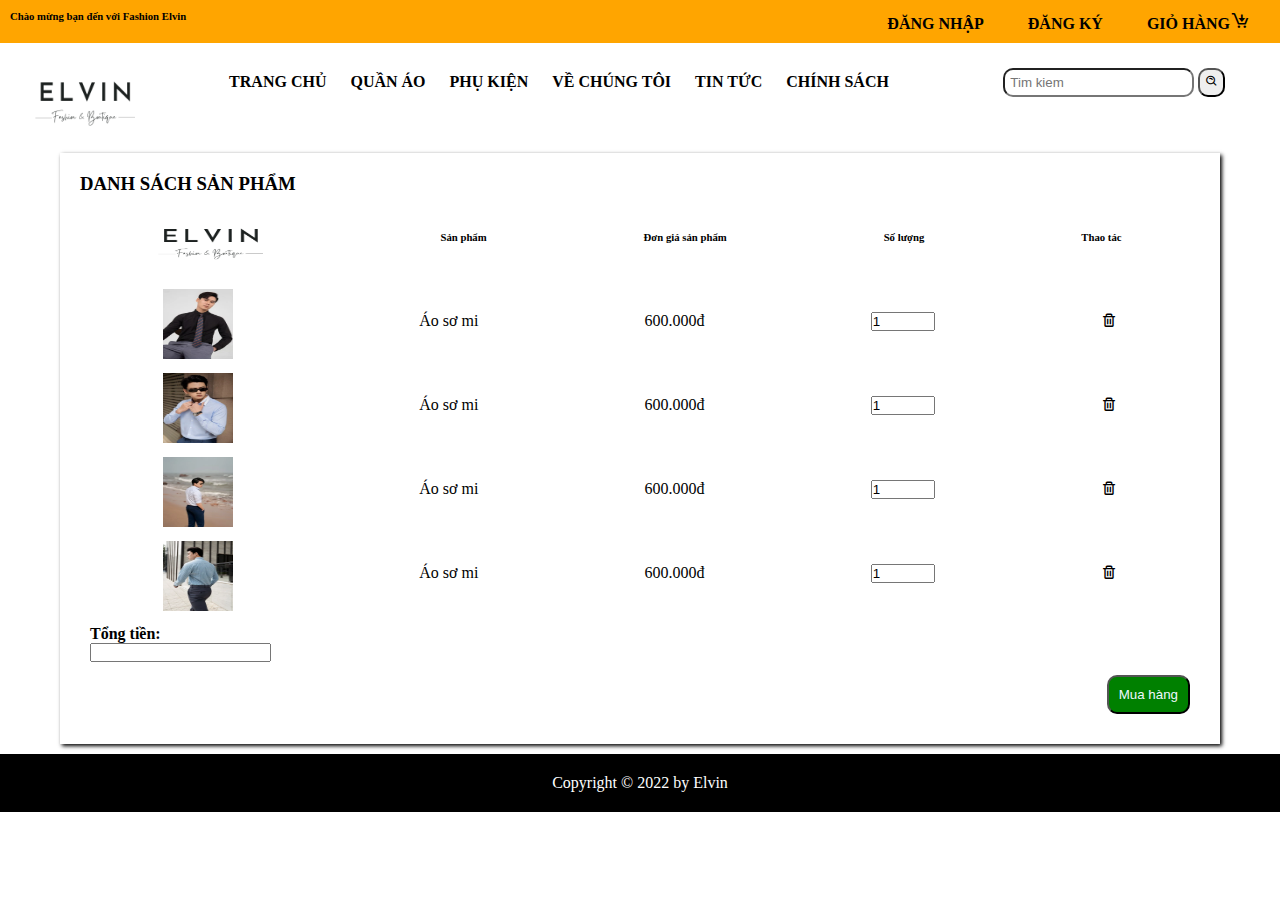
<file: buy.html>
<!DOCTYPE html>
<html lang="en">

<head>
    <meta charset="UTF-8">
    <meta http-equiv="X-UA-Compatible" content="IE=edge">
    <meta name="viewport" content="width=p, initial-scale=1.0">
    <title>Fashion</title>
    <link rel="stylesheet" href="css/styles.css">
    <link href="https://cdn.jsdelivr.net/npm/bootstrap@5.0.2/dist/css/bootstrap.min.css" rel="stylesheet" integrity="sha384-EVSTQN3/azprG1Anm3QDgpJLIm9Nao0Yz1ztcQTwFspd3yD65VohhpuuCOmLASjC" crossorigin="anonymous">
    <script src="https://cdn.jsdelivr.net/npm/bootstrap@5.0.2/dist/js/bootstrap.bundle.min.js" integrity="sha384-MrcW6ZMFYlzcLA8Nl+NtUVF0sA7MsXsP1UyJoMp4YLEuNSfAP+JcXn/tWtIaxVXM" crossorigin="anonymous"></script>
    <!-- icon -->
    <link href='https://unpkg.com/boxicons@2.1.2/css/boxicons.min.css' rel='stylesheet'>
</head>

<body>
    <header>
        <b> <div class="td">
            <div class="nd">
                <h6>Chào mừng bạn đến với Fashion Elvin</h6>
            </div>
            <div class="right">
                <a href="dangNhap.html">ĐĂNG NHẬP</a>
                <a href="dangKy.html">ĐĂNG KÝ</a>
                <a href="buy.html"> GIỎ HÀNG<i class='bx bx-cart-download'></i></a>
            </div>
        </div></b>
    </header>
    <div class="menu">
        <img src="images/Logo2.png" alt="">
        <div class="menu1">
            <B> <a href="index.html">TRANG CHỦ</a>
            <a href="quanAo.html">QUẦN ÁO</a>
            <a href="phuKien.html">PHỤ KIỆN</a>
            <a href="veChungToi.html">VỀ CHÚNG TÔI</a>
            <a href="tinTuc.html">TIN TỨC</a>
        <a href="chinhSach.html">CHÍNH SÁCH</a>
        </B>

        </div>
        <div class="button1">
            <input type="text" name="" id="" placeholder="Tim kiem">
            <button><i class='bx bx-search-alt'></i></button></div>
    </div>


    <div class="zalo-chat-widget" data-oaid="579745863508352884" data-welcome-message="Rất vui khi được hỗ trợ bạn!" data-autopopup="0" data-width="" data-height=""></div>

    <script src="https://sp.zalo.me/plugins/sdk.js"></script>

    <div class="buy">
        <div class="gio-hang">
            <h3>DANH SÁCH SẢN PHẨM</h3>
            <div class="item-gh">

                <div class="buy-anh">

                    <img src="images/Logo2.png" alt="" style="width: 105px;">
                </div>

                <div class="tensp">
                    <h6>Sản phẩm</h6>
                </div>
                <div class="gia">
                    <h6>Đơn giá sản phẩm</h6>

                </div>
                <div class="soluong">
                    <h6>Số lượng</h6>

                </div>

                <div class="xoa">
                    <h6>Thao tác</h6>

                </div>
            </div>
            <div class="item-gh">
                <div class="buy-anh">

                    <img src="images/jsanh2.webp" alt="">
                </div>
                <div class="tensp">

                    <span class="name">Áo sơ mi</span></div>
                <div class="gia">
                    <span>600.000đ</span>
                </div>
                <div class="soluong">
                    <input type="number" name="" id="" value="1">
                </div>

                <div class="xoa">

                    <i class='bx bx-trash'></i>
                </div>
            </div>
            <div class="item-gh">
                <div class="buy-anh">

                    <img src="images/jsanh3.webp" alt="">
                </div>
                <div class="tensp">

                    <span class="name">Áo sơ mi</span></div>
                <div class="gia">
                    <span>600.000đ</span>
                </div>
                <div class="soluong">
                    <input type="number" name="" id="" value="1">
                </div>

                <div class="xoa">

                    <i class='bx bx-trash'></i>
                </div>
            </div>
            <div class="item-gh">
                <div class="buy-anh">

                    <img src="images/jsanh4.webp" alt="">
                </div>
                <div class="tensp">

                    <span class="name">Áo sơ mi</span></div>
                <div class="gia">
                    <span>600.000đ</span>
                </div>
                <div class="soluong">
                    <input type="number" name="" id="" value="1">
                </div>

                <div class="xoa">

                    <i class='bx bx-trash'></i>
                </div>
            </div>
            <div class="item-gh">
                <div class="buy-anh">

                    <img src="images/jsanh5.webp" alt="">
                </div>
                <div class="tensp">

                    <span class="name">Áo sơ mi</span></div>
                <div class="gia">
                    <span>600.000đ</span>
                </div>
                <div class="soluong">
                    <input type="number" name="" id="" value="1">
                </div>

                <div class="xoa">

                    <i class='bx bx-trash'></i>
                </div>
            </div>

            <div class="mua-hang">
                <div class="tong">
                    <h4>Tổng tiền: </h4>
                    <input type="text" name="" id="">
                </div>
                <div class="mua">
                    <button>Mua hàng</button>
                </div>
            </div>
        </div>
    </div>



    </div>

    <footer>
        <p>Copyright &#169; 2022 by Elvin </p>
    </footer>

</body>

</html>
</file>
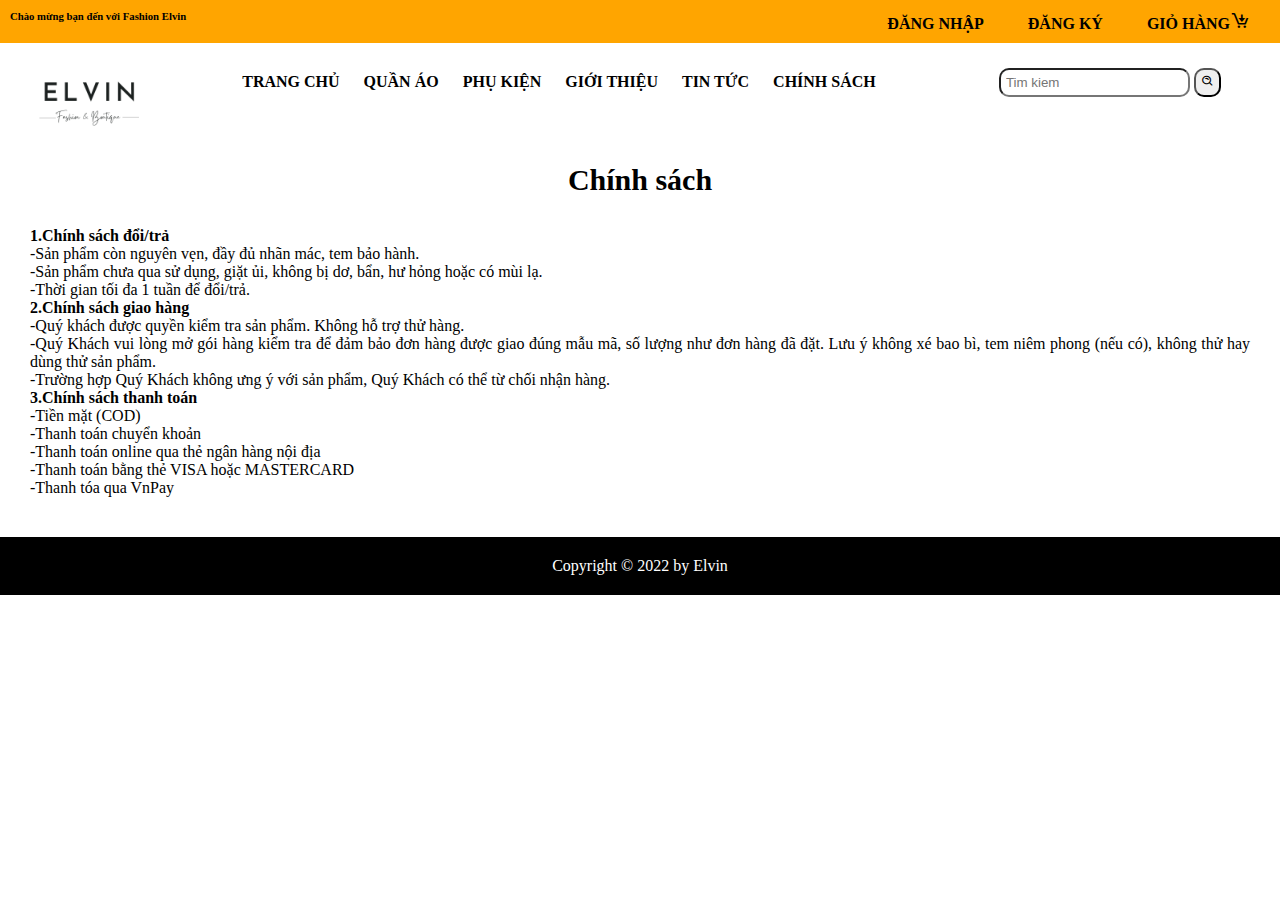
<file: chinhSach.html>
<!DOCTYPE html>
<html lang="en">

<head>
    <meta charset="UTF-8">
    <meta http-equiv="X-UA-Compatible" content="IE=edge">
    <meta name="viewport" content="width=device-width, initial-scale=1.0">
    <title>Fashion</title>
    <link rel="stylesheet" href="css/styles.css">
    <link href="https://cdn.jsdelivr.net/npm/bootstrap@5.0.2/dist/css/bootstrap.min.css" rel="stylesheet" integrity="sha384-EVSTQN3/azprG1Anm3QDgpJLIm9Nao0Yz1ztcQTwFspd3yD65VohhpuuCOmLASjC" crossorigin="anonymous">
    <script src="https://cdn.jsdelivr.net/npm/bootstrap@5.0.2/dist/js/bootstrap.bundle.min.js" integrity="sha384-MrcW6ZMFYlzcLA8Nl+NtUVF0sA7MsXsP1UyJoMp4YLEuNSfAP+JcXn/tWtIaxVXM" crossorigin="anonymous"></script>
    <!-- icon -->
    <link href='https://unpkg.com/boxicons@2.1.2/css/boxicons.min.css' rel='stylesheet'>
</head>

<body>
    <header>
        <b> <div class="td">
            <div class="nd">
                <h6>Chào mừng bạn đến với Fashion Elvin</h6>
            </div>
            <div class="right">
                <a href="dangNhap.html">ĐĂNG NHẬP</a>
                <a href="dangKy.html">ĐĂNG KÝ</a>
                <a href="buy.html"> GIỎ HÀNG<i class='bx bx-cart-download'></i></a>
            </div>
        </div></b>
    </header>
    <div class="menu">
        <img src="images/Logo2.png" alt="">
        <div class="menu1">
            <B> <a href="index.html">TRANG CHỦ</a>
            <a href="quanAo.html">QUẦN ÁO</a>
            <a href="phuKien.html">PHỤ KIỆN</a>
            <a href="veChungToi.html">GIỚI THIỆU</a>
            <a href="tinTuc.html">TIN TỨC</a>
        <a href="chinhSach.html">CHÍNH SÁCH</a>
        </B>

        </div>
        <div class="button1">
            <input type="text" name="" id="" placeholder="Tim kiem">
            <button><i class='bx bx-search-alt'></i></button></div>
    </div>

    <div class="zalo-chat-widget" data-oaid="579745863508352884" data-welcome-message="Rất vui khi được hỗ trợ bạn!" data-autopopup="0" data-width="" data-height=""></div>

    <script src="https://sp.zalo.me/plugins/sdk.js"></script>
    <div class="product">
        <h3 class="heading">Chính sách</h3>
    </div>
    <article>
        <p class="chinhsach">
            <b>1.Chính sách đổi/trả</b><br> -Sản phẩm còn nguyên vẹn, đầy đủ nhãn mác, tem bảo hành. <br> -Sản phẩm chưa qua sử dụng, giặt ủi, không bị dơ, bẩn, hư hỏng hoặc có mùi lạ. <br> -Thời gian tối đa 1 tuần để đổi/trả. <br>
            <b>2.Chính sách giao hàng</b><br> -Quý khách được quyền kiểm tra sản phẩm. Không hỗ trợ thử hàng.
            <br>-Quý Khách vui lòng mở gói hàng kiểm tra để đảm bảo đơn hàng được giao đúng mẫu mã, số lượng như đơn hàng đã đặt. Lưu ý không xé bao bì, tem niêm phong (nếu có), không thử hay dùng thử sản phẩm. <br> -Trường hợp Quý Khách không ưng ý với
            sản phẩm, Quý Khách có thể từ chối nhận hàng. <br>
            <b>3.Chính sách thanh toán</b><br> -Tiền mặt (COD) <br> -Thanh toán chuyển khoản <br> -Thanh toán online qua thẻ ngân hàng nội địa <br> -Thanh toán bằng thẻ VISA hoặc MASTERCARD <br> -Thanh tóa qua VnPay <br>
        </p>
    </article>
    <footer>
        <p>Copyright &#169; 2022 by Elvin </p>
    </footer>
</body>

</html>
</file>
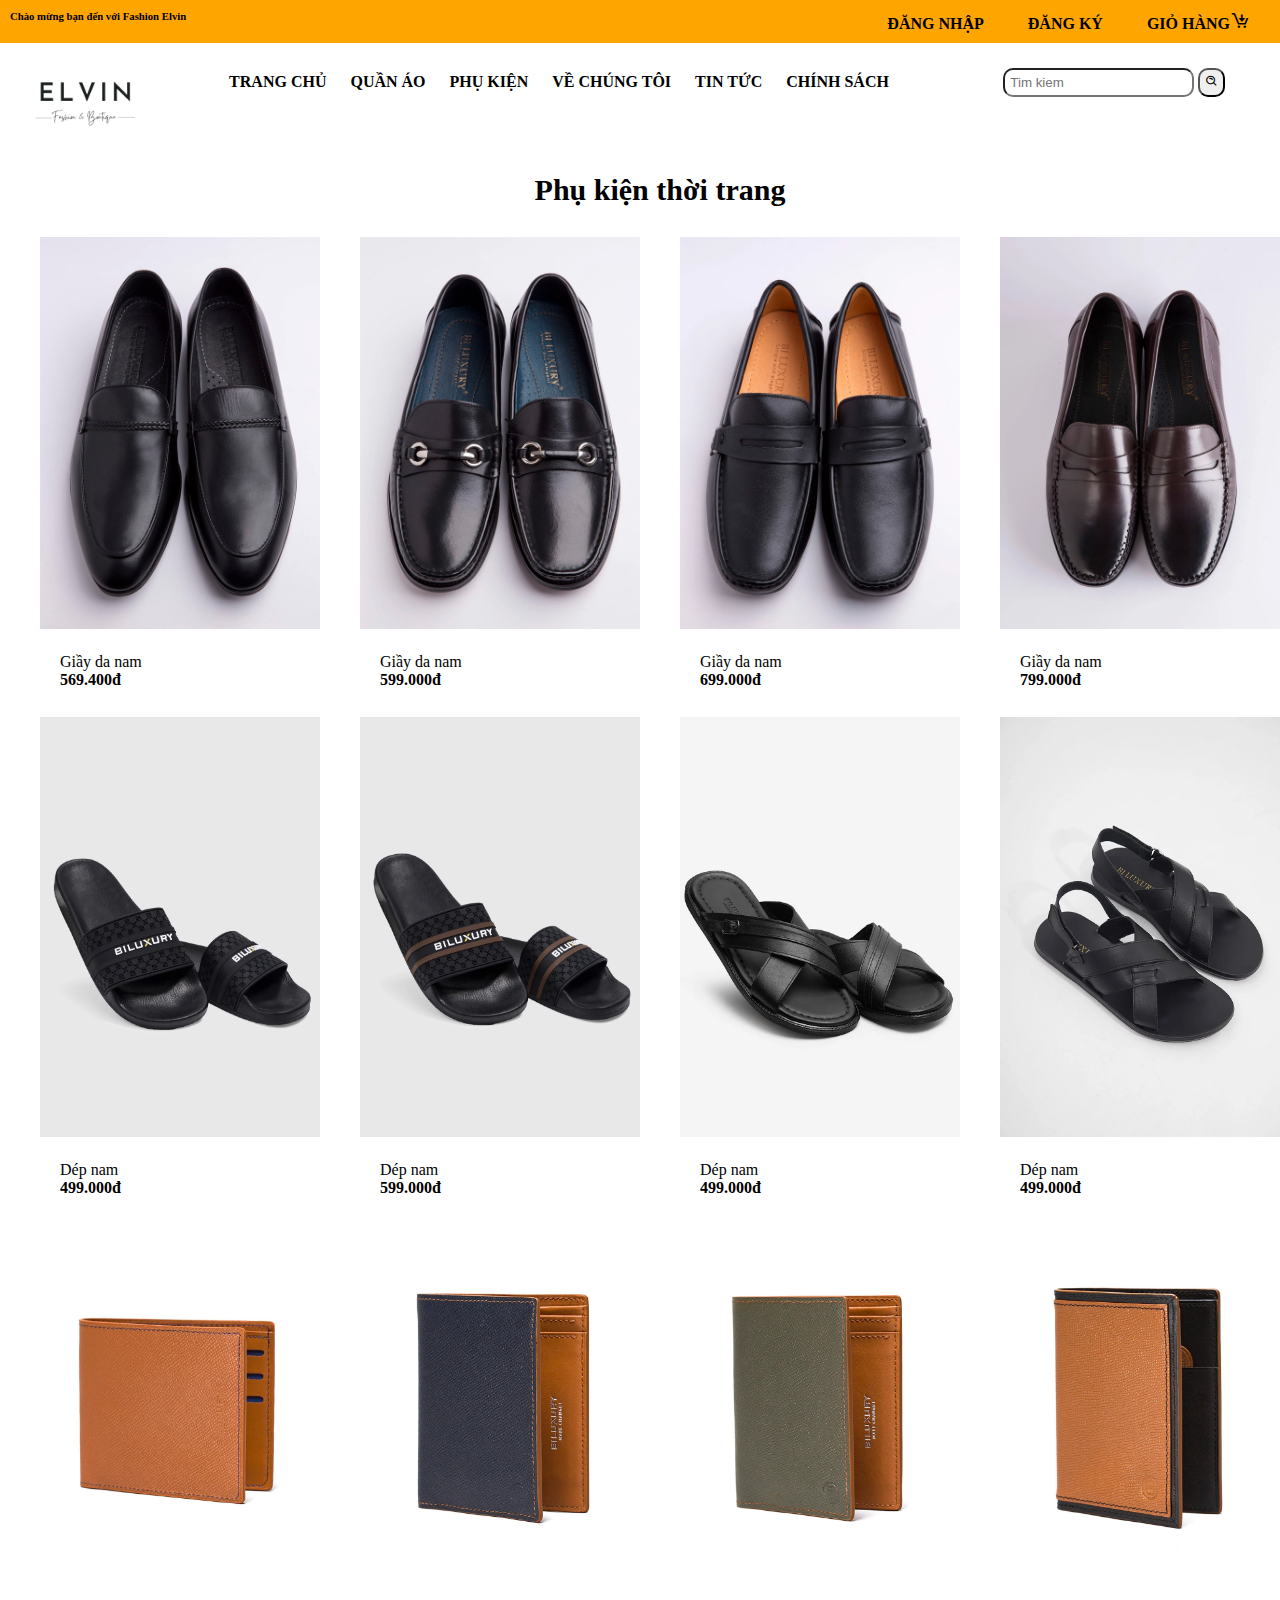
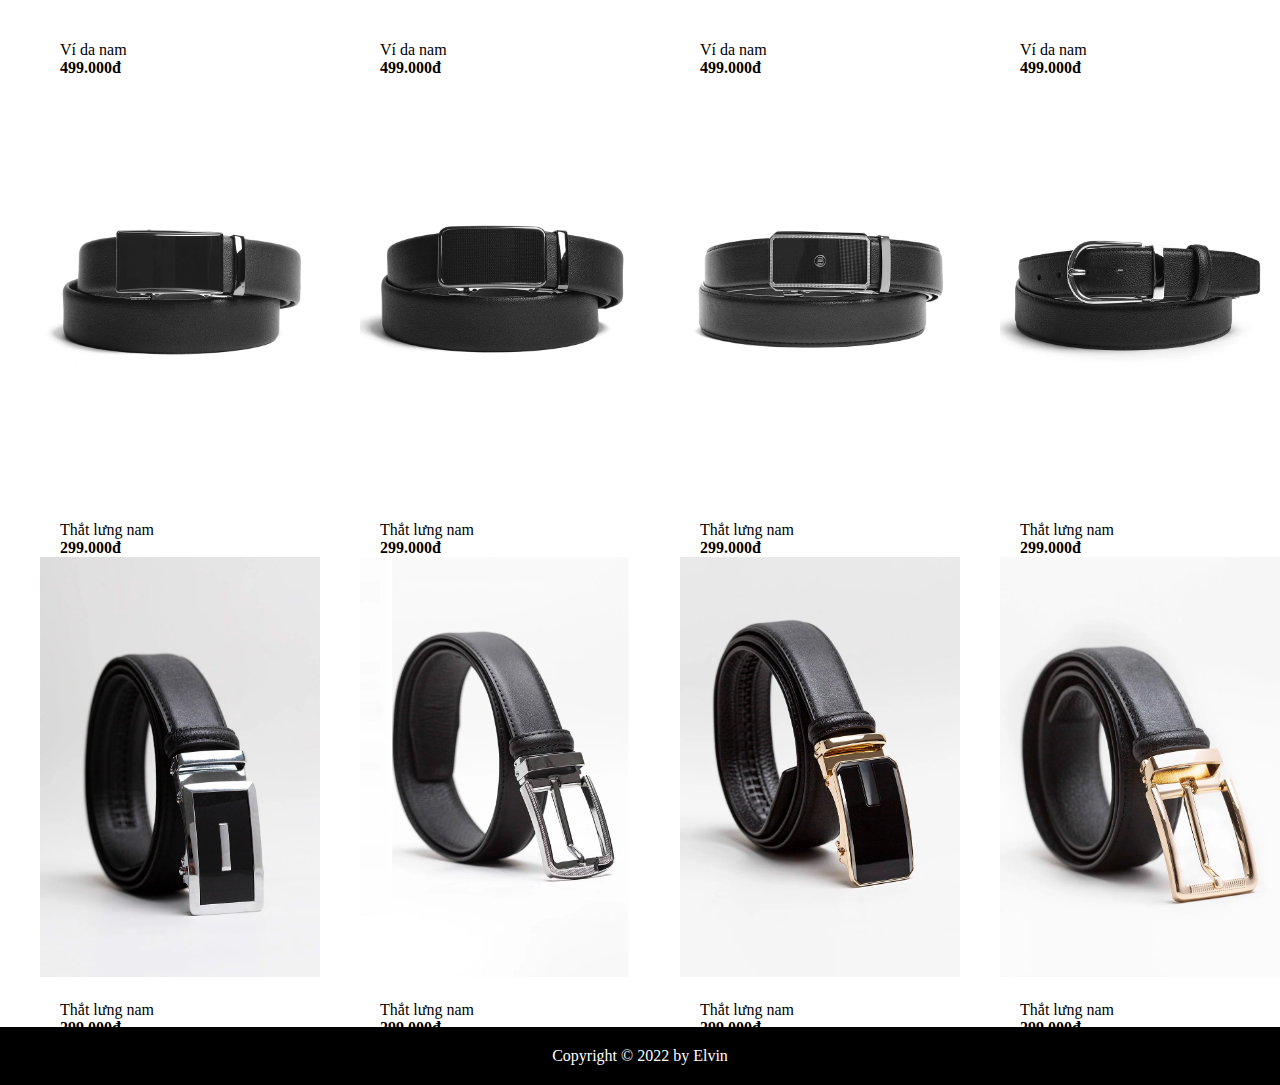
<file: phuKien.html>
<!DOCTYPE html>
<html lang="en">

<head>
    <meta charset="UTF-8">
    <meta http-equiv="X-UA-Compatible" content="IE=edge">
    <meta name="viewport" content="width=device-width, initial-scale=1.0">
    <title>Fashion</title>
    <link rel="stylesheet" href="css/styles.css">
    <link href="https://cdn.jsdelivr.net/npm/bootstrap@5.0.2/dist/css/bootstrap.min.css" rel="stylesheet" integrity="sha384-EVSTQN3/azprG1Anm3QDgpJLIm9Nao0Yz1ztcQTwFspd3yD65VohhpuuCOmLASjC" crossorigin="anonymous">
    <script src="https://cdn.jsdelivr.net/npm/bootstrap@5.0.2/dist/js/bootstrap.bundle.min.js" integrity="sha384-MrcW6ZMFYlzcLA8Nl+NtUVF0sA7MsXsP1UyJoMp4YLEuNSfAP+JcXn/tWtIaxVXM" crossorigin="anonymous"></script>
    <!-- icon -->
    <link href='https://unpkg.com/boxicons@2.1.2/css/boxicons.min.css' rel='stylesheet'>
</head>

<body>

    <header>
        <b> <div class="td">
            <div class="nd">
                <h6>Chào mừng bạn đến với Fashion Elvin</h6>
            </div>
            <div class="right">
                <a href="dangNhap.html">ĐĂNG NHẬP</a>
                <a href="dangKy.html">ĐĂNG KÝ</a>
                <a href="buy.html"> GIỎ HÀNG<i class='bx bx-cart-download'></i></a>
            </div>
        </div></b>
    </header>
    <div class="menu">
        <img src="images/Logo2.png" alt="">
        <div class="menu1">
            <B> <a href="index.html">TRANG CHỦ</a>
            <a href="quanAo.html">QUẦN ÁO</a>
            <a href="phuKien.html">PHỤ KIỆN</a>
            <a href="veChungToi.html">VỀ CHÚNG TÔI</a>
            <a href="tinTuc.html">TIN TỨC</a>
        <a href="chinhSach.html">CHÍNH SÁCH</a>
        </B>

        </div>
        <div class="button1">
            <input type="text" name="" id="" placeholder="Tim kiem">
            <button><i class='bx bx-search-alt'></i></button></div>
    </div>
    <div class="zalo-chat-widget" data-oaid="579745863508352884" data-welcome-message="Rất vui khi được hỗ trợ bạn!" data-autopopup="0" data-width="" data-height=""></div>

    <script src="https://sp.zalo.me/plugins/sdk.js"></script>
    <article>
        <div class="product">
            <h3 class="heading">Phụ kiện thời trang</h3>

            <div class="list-product">
                <div class="product-item" style="height: 420px; width: 280px;">
                    <a href="#"><img src="images/pk1.jpg"></a>

                    <div class="buy">
                        <p>Giầy da nam
                            <br><b>569.400đ</b></p>

                    </div>
                </div>

                <div class="product-item" style="height: 420px; width: 280px;">
                    <a href="#"><img src="images/pk2.webp"></a>

                    <div class="buy">
                        <p>Giầy da nam
                            <br> <b>599.000đ</b></p>

                    </div>
                </div>
                <div class="product-item" style="height: 420px; width: 280px;">
                    <a href="#"><img src="images/pk3.webp"></a>

                    <div class="buy">
                        <p>Giầy da nam
                            <br> <b>699.000đ</b></p>

                    </div>
                </div>
                <div class="product-item" style="height: 420px; width: 280px;">
                    <a href="#"><img src="images/pk4.webp"></a>

                    <div class="buy">
                        <p>Giầy da nam
                            <br> <b>799.000đ</b></p>

                    </div>
                </div>
            </div>

            <div class="list-product">
                <div class="product-item" style="height: 420px; width: 280px;">
                    <a href="#"><img src="images/pk5.webp"></a>

                    <div class="buy">
                        <p>Dép nam
                            <br> <b>499.000đ</b></p>

                    </div>
                </div>
                <div class="product-item" style="height: 420px; width: 280px;">
                    <a href="#"><img src="images/pk6.webp"></a>

                    <div class="buy">
                        <p>Dép nam
                            <br> <b>599.000đ</b></p>

                    </div>
                </div>
                <div class="product-item" style="height: 420px; width: 280px;">
                    <a href="#"><img src="images/pk7.webp"></a>

                    <div class="buy">
                        <p>Dép nam
                            <br> <b>499.000đ</b></p>

                    </div>
                </div>
                <div class="product-item" style="height: 420px; width: 280px;">
                    <a href="#"><img src="images/pk8.webp"></a>

                    <div class="buy">
                        <p>Dép nam
                            <br> <b>499.000đ</b></p>

                    </div>
                </div>
            </div>
            <div class="list-product">
                <div class="product-item" style="height: 420px; width: 280px;">
                    <a href="#"><img src="images/pk9.webp"></a>

                    <div class="buy">
                        <p>Ví da nam
                            <br> <b>499.000đ</b></p>

                    </div>
                </div>
                <div class="product-item" style="height: 420px; width: 280px;">
                    <a href="#"><img src="images/pk10.webp"></a>

                    <div class="buy">
                        <p>Ví da nam
                            <br> <b>499.000đ</b></p>

                    </div>
                </div>
                <div class="product-item" style="height: 420px; width: 280px;">
                    <a href="#"><img src="images/pk11.webp"></a>

                    <div class="buy">
                        <p>Ví da nam
                            <br> <b>499.000đ</b></p>

                    </div>
                </div>
                <div class="product-item" style="height: 420px; width: 280px;">
                    <a href="#"><img src="images/pk12.webp"></a>

                    <div class="buy">
                        <p>Ví da nam
                            <br> <b>499.000đ</b></p>

                    </div>
                </div>
            </div>
            <div class="list-product">
                <div class="product-item" style="height: 420px; width: 280px;">
                    <a href="#"><img src="images/pk13.webp"></a>

                    <div class="buy">
                        <p>Thắt lưng nam
                            <br> <b>299.000đ</b></p>

                    </div>
                </div>
                <div class="product-item" style="height: 420px; width: 280px;">
                    <a href="#"><img src="images/pk14.webp"></a>

                    <div class="buy">
                        <p>Thắt lưng nam
                            <br> <b>299.000đ</b></p>

                    </div>
                </div>
                <div class="product-item" style="height: 420px; width: 280px;">
                    <a href="#"><img src="images/pk15.webp"></a>

                    <div class="buy">
                        <p>Thắt lưng nam
                            <br> <b>299.000đ</b></p>

                    </div>
                </div>
                <div class="product-item" style="height: 420px; width: 280px;">
                    <a href="#"><img src="images/pk16.webp"></a>

                    <div class="buy">
                        <p>Thắt lưng nam
                            <br> <b>299.000đ</b></p>

                    </div>
                </div>
            </div>
            <div class="list-product">
                <div class="product-item" style="height: 420px; width: 280px;">
                    <a href="#"><img src="images/pk17.webp"></a>

                    <div class="buy">
                        <p>Thắt lưng nam
                            <br> <b>299.000đ</b></p>

                    </div>
                </div>
                <div class="product-item" style="height: 420px; width: 280px;">
                    <a href="#"><img src="images/pk18.webp"></a>

                    <div class="buy">
                        <p>Thắt lưng nam
                            <br> <b>299.000đ</b></p>

                    </div>
                </div>
                <div class="product-item" style="height: 420px; width: 280px;">
                    <a href="#"><img src="images/pk19.webp"></a>

                    <div class="buy">
                        <p>Thắt lưng nam
                            <br> <b>299.000đ</b></p>

                    </div>
                </div>
                <div class="product-item" style="height: 420px; width: 280px;">
                    <a href="#"><img src="images/pk20.webp"></a>

                    <div class="buy">
                        <p>Thắt lưng nam
                            <br> <b>299.000đ</b></p>

                    </div>
                </div>
            </div>
        </div>
    </article>
    <div id="fb-root"></div>
    <script async defer crossorigin="anonymous" src="https://connect.facebook.net/vi_VN/sdk.js#xfbml=1&version=v13.0" nonce="UfrtdNQS"></script>
    <div class="fb-comments" data-href="http://127.0.0.1:5500/bai3_lab13.html" data-width="" data-numposts="5"></div>
    <div id="fb-root"></div>
    <div id="fb-root"></div>
    <script async defer crossorigin="anonymous" src="https://connect.facebook.net/vi_VN/sdk.js#xfbml=1&version=v13.0" nonce="Czkm5avQ"></script>

    <div class="fb-like" data-href="http://127.0.0.1:5500/bai2_lab13.html" data-width="" data-layout="button_count" data-action="like" data-size="large" data-share="true"></div>



    <footer>
        <p>Copyright &#169; 2022 by Elvin </p>
    </footer>
</body>

</html>
</file>
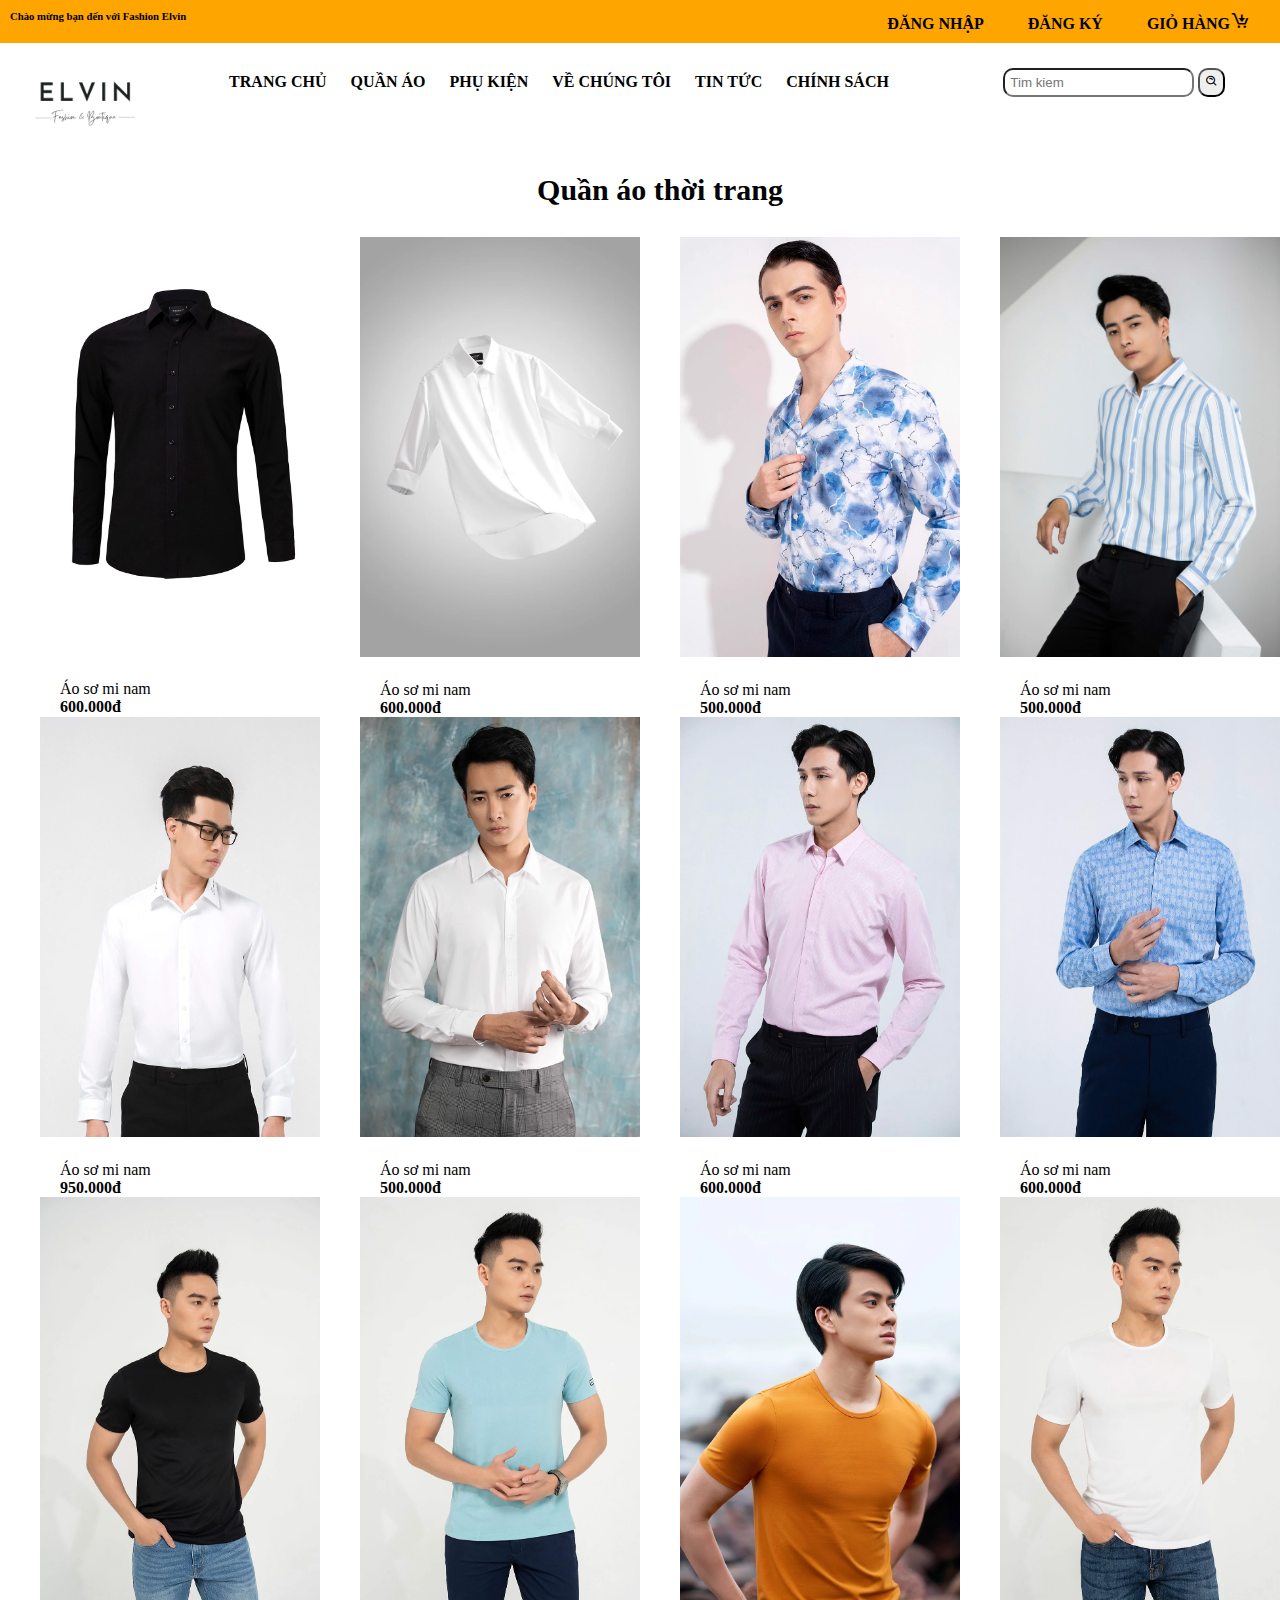
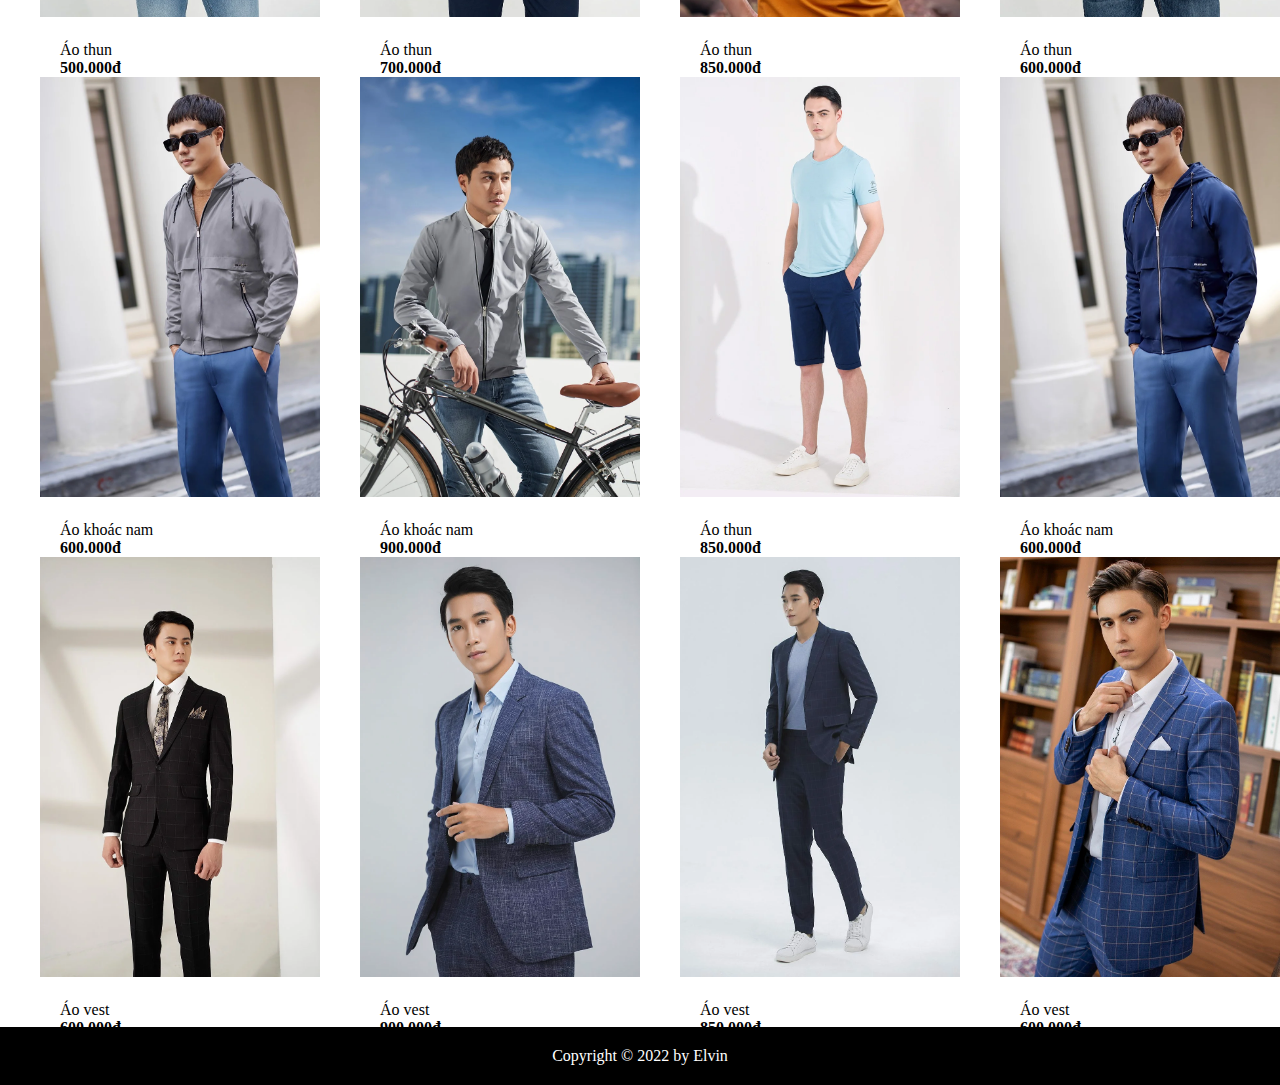
<file: quanAo.html>
<!DOCTYPE html>
<html lang="en">

<head>
    <meta charset="UTF-8">
    <meta http-equiv="X-UA-Compatible" content="IE=edge">
    <meta name="viewport" content="width=device-width, initial-scale=1.0">
    <title>Fashion</title>
    <link rel="stylesheet" href="css/styles.css">
    <link href="https://cdn.jsdelivr.net/npm/bootstrap@5.0.2/dist/css/bootstrap.min.css" rel="stylesheet" integrity="sha384-EVSTQN3/azprG1Anm3QDgpJLIm9Nao0Yz1ztcQTwFspd3yD65VohhpuuCOmLASjC" crossorigin="anonymous">
    <script src="https://cdn.jsdelivr.net/npm/bootstrap@5.0.2/dist/js/bootstrap.bundle.min.js" integrity="sha384-MrcW6ZMFYlzcLA8Nl+NtUVF0sA7MsXsP1UyJoMp4YLEuNSfAP+JcXn/tWtIaxVXM" crossorigin="anonymous"></script>
    <!-- icon -->
    <link href='https://unpkg.com/boxicons@2.1.2/css/boxicons.min.css' rel='stylesheet'>
</head>

<body>
    <header>
        <b> <div class="td">
            <div class="nd">
                <h6>Chào mừng bạn đến với Fashion Elvin</h6>
            </div>
            <div class="right">
                <a href="dangNhap.html">ĐĂNG NHẬP</a>
                <a href="dangKy.html">ĐĂNG KÝ</a>
                <a href="buy.html"> GIỎ HÀNG<i class='bx bx-cart-download'></i></a>
            </div>
        </div></b>
    </header>
    <div class="menu">
        <img src="images/Logo2.png" alt="">
        <div class="menu1">
            <B> <a href="index.html">TRANG CHỦ</a>
            <a href="quanAo.html">QUẦN ÁO</a>
            <a href="phuKien.html">PHỤ KIỆN</a>
            <a href="veChungToi.html">VỀ CHÚNG TÔI</a>
            <a href="tinTuc.html">TIN TỨC</a>
        <a href="chinhSach.html">CHÍNH SÁCH</a>
        </B>

        </div>
        <div class="button1">
            <input type="text" name="" id="" placeholder="Tim kiem">
            <button><i class='bx bx-search-alt'></i></button></div>
    </div>
    <div class="zalo-chat-widget" data-oaid="579745863508352884" data-welcome-message="Rất vui khi được hỗ trợ bạn!" data-autopopup="0" data-width="" data-height=""></div>

    <script src="https://sp.zalo.me/plugins/sdk.js"></script>

    <article>
        <div class="product">
            <h3 class="heading">Quần áo thời trang</h3>

            <div class="list-product">
                <div class="product-item" style="height: 420px; width: 280px;">
                    <a href="#"><img src="images/sp1.webp"></a>

                    <div class="buy">
                        <p>Áo sơ mi nam
                            <br><b>600.000đ</b></p>

                    </div>
                </div>
                <div class="product-item" style="height: 420px; width: 280px;">
                    <a href="#"> <img src="images/sp2.webp"></a>

                    <div class="buy">
                        <p>Áo sơ mi nam
                            <br><b>600.000đ</b></p>

                    </div>
                </div>
                <div class="product-item" style="height: 420px; width: 280px;">
                    <a href="#"><img src="images/sp3.webp"></a>

                    <div class="buy">
                        <p>Áo sơ mi nam
                            <br> <b>500.000đ</b></p>

                    </div>
                </div>
                <div class="product-item" style="height: 420px; width: 280px;">
                    <a href="#"><img src="images/sp4.webp"></a>

                    <div class="buy">
                        <p>Áo sơ mi nam
                            <br> <b>500.000đ</b></p>

                    </div>
                </div>
            </div>

            <div class="list-product">
                <div class="product-item" style="height: 420px; width: 280px;">
                    <a href="#"><img src="images/sp5.webp"></a>

                    <div class="buy">
                        <p>Áo sơ mi nam
                            <br><b>950.000đ</b></p>

                    </div>

                </div>
                <div class="product-item" style="height: 420px; width: 280px;">
                    <a href="#"><img src="images/sp6.webp"></a>

                    <div class="buy">
                        <p>Áo sơ mi nam
                            <br> <b>500.000đ</b></p>

                    </div>

                </div>
                <div class="product-item" style="height: 420px; width: 280px;">
                    <a href="#"><img src="images//sp7.webp"></a>

                    <div class="buy">
                        <p>Áo sơ mi nam
                            <br><b>600.000đ</b></p>

                    </div>
                </div>
                <div class="product-item" style="height: 420px; width: 280px;">
                    <a href="#"><img src="images/sp8.webp"></a>

                    <div class="buy">
                        <p>Áo sơ mi nam
                            <br> <b>600.000đ</b></p>

                    </div>
                </div>
            </div>
            <div class="list-product">
                <div class="product-item" style="height: 420px; width: 280px;">
                    <a href="#"> <img src="images/sp9.webp"></a>

                    <div class="buy">
                        <p>Áo thun
                            <br> <b>500.000đ</b></p>

                    </div>
                </div>
                <div class="product-item" style="height: 420px; width: 280px;">
                    <a href="#"><img src="images/sp10.webp"></a>

                    <div class="buy">
                        <p>Áo thun
                            <br><b>700.000đ</b></p>

                    </div>
                </div>
                <div class="product-item" style="height: 420px; width: 280px;">
                    <a href="#"><img src="images/sp12.webp"></a>

                    <div class="buy">
                        <p>Áo thun
                            <br> <b>850.000đ</b></p>

                    </div>
                </div>
                <div class="product-item" style="height: 420px; width: 280px;">
                    <a href="#"><img src="images/sp13.webp"></a>

                    <div class="buy">
                        <p>Áo thun
                            <br> <b>600.000đ</b></p>

                    </div>
                </div>
            </div>
            <div class="list-product">
                <div class="product-item" style="height: 420px; width: 280px;">
                    <a href="#"> <img src="images/sp15.webp"></a>

                    <div class="buy">
                        <p>Áo khoác nam
                            <br><b>600.000đ</b></p>

                    </div>
                </div>
                <div class="product-item" style="height: 420px; width: 280px;">
                    <a href="#"> <img src="images/sp16.webp"></a>

                    <div class="buy">
                        <p>Áo khoác nam
                            <br> <b>900.000đ</b></p>

                    </div>
                </div>
                <div class="product-item" style="height: 420px; width: 280px;">
                    <a href="#"><img src="images/sp14.webp"></a>

                    <div class="buy">
                        <p>Áo thun
                            <br><b>850.000đ</b></p>

                    </div>
                </div>
                <div class="product-item" style="height: 420px; width: 280px;">
                    <a href="#"><img src="images/sp17.webp"></a>

                    <div class="buy">
                        <p>Áo khoác nam
                            <br><b>600.000đ</b></p>

                    </div>
                </div>
            </div>
            <div class="list-product">
                <div class="product-item" style="height: 420px; width: 280px;">
                    <a href="#"><img src="images/sp18.webp"></a>

                    <div class="buy">
                        <p>Áo vest
                            <br> <b>600.000đ</b></p>

                    </div>
                </div>
                <div class="product-item" style="height: 420px; width: 280px;">
                    <a href="#"><img src="images/sp19.webp"></a>

                    <div class="buy">
                        <p>Áo vest
                            <br> <b>900.000đ</b></p>

                    </div>
                </div>
                <div class="product-item" style="height: 420px; width: 280px;">
                    <a href="#"><img src="images/sp20.webp"></a>

                    <div class="buy">
                        <p>Áo vest
                            <br> <b>850.000đ</b></p>

                    </div>
                </div>
                <div class="product-item" style="height: 420px; width: 280px;">
                    <a href="#"><img src="images/sp21.webp"></a>

                    <div class="buy">
                        <p>Áo vest
                            <br> <b>600.000đ</b></p>

                    </div>
                </div>
            </div>
        </div>
    </article>

    <div id="fb-root"></div>
    <script async defer crossorigin="anonymous" src="https://connect.facebook.net/vi_VN/sdk.js#xfbml=1&version=v13.0" nonce="UfrtdNQS"></script>
    <div class="fb-comments" data-href="http://127.0.0.1:5500/bai3_lab13.html" data-width="" data-numposts="5"></div>
    <div id="fb-root"></div>
    <div id="fb-root"></div>
    <script async defer crossorigin="anonymous" src="https://connect.facebook.net/vi_VN/sdk.js#xfbml=1&version=v13.0" nonce="Czkm5avQ"></script>

    <div class="fb-like" data-href="http://127.0.0.1:5500/bai2_lab13.html" data-width="" data-layout="button_count" data-action="like" data-size="large" data-share="true"></div>
    <footer>
        <p>Copyright &#169; 2022 by Elvin </p>
    </footer>
</body>

</html>
</file>
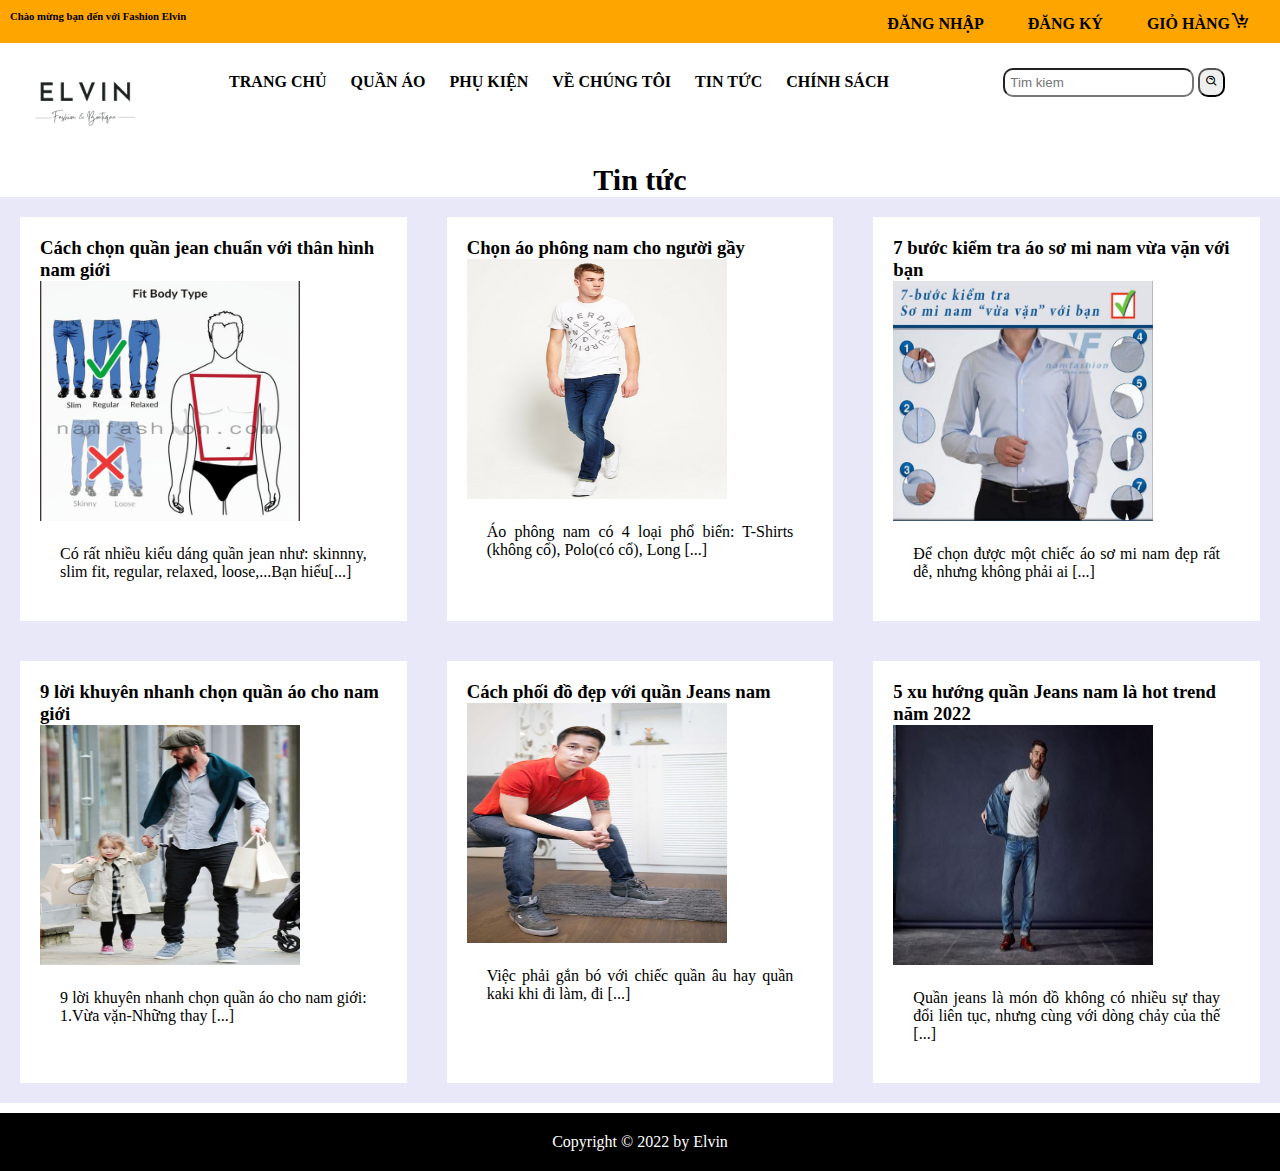
<file: tinTuc.html>
<!DOCTYPE html>
<html lang="en">

<head>
    <meta charset="UTF-8">
    <meta http-equiv="X-UA-Compatible" content="IE=edge">
    <meta name="viewport" content="width=device-width, initial-scale=1.0">
    <title>Fashion</title>
    <link rel="stylesheet" href="css/styles.css">
    <link href="https://cdn.jsdelivr.net/npm/bootstrap@5.0.2/dist/css/bootstrap.min.css" rel="stylesheet" integrity="sha384-EVSTQN3/azprG1Anm3QDgpJLIm9Nao0Yz1ztcQTwFspd3yD65VohhpuuCOmLASjC" crossorigin="anonymous">
    <script src="https://cdn.jsdelivr.net/npm/bootstrap@5.0.2/dist/js/bootstrap.bundle.min.js" integrity="sha384-MrcW6ZMFYlzcLA8Nl+NtUVF0sA7MsXsP1UyJoMp4YLEuNSfAP+JcXn/tWtIaxVXM" crossorigin="anonymous"></script>
    <!-- icon -->
    <link href='https://unpkg.com/boxicons@2.1.2/css/boxicons.min.css' rel='stylesheet'>
</head>

<body>
    <header>
        <b> <div class="td">
            <div class="nd">
                <h6>Chào mừng bạn đến với Fashion Elvin</h6>
            </div>
            <div class="right">
                <a href="dangNhap.html">ĐĂNG NHẬP</a>
                <a href="dangKy.html">ĐĂNG KÝ</a>
                <a href="buy.html"> GIỎ HÀNG<i class='bx bx-cart-download'></i></a>
            </div>
        </div></b>
    </header>
    <div class="menu">
        <img src="images/Logo2.png" alt="">
        <div class="menu1">
            <B> <a href="index.html">TRANG CHỦ</a>
            <a href="quanAo.html">QUẦN ÁO</a>
            <a href="phuKien.html">PHỤ KIỆN</a>
            <a href="veChungToi.html">VỀ CHÚNG TÔI</a>
            <a href="tinTuc.html">TIN TỨC</a>
        <a href="chinhSach.html">CHÍNH SÁCH</a>
        </B>

        </div>
        <div class="button1">
            <input type="text" name="" id="" placeholder="Tim kiem">
            <button><i class='bx bx-search-alt'></i></button></div>
    </div>
    <div class="zalo-chat-widget" data-oaid="579745863508352884" data-welcome-message="Rất vui khi được hỗ trợ bạn!" data-autopopup="0" data-width="" data-height=""></div>

    <script src="https://sp.zalo.me/plugins/sdk.js"></script>
    <div class="product">
        <h3 class="heading">Tin tức</h3>
    </div>

    <div class="row">
        <div class="tt-left">
            <div class="news">
                <h3>Cách chọn quần jean chuẩn với thân hình nam giới </h3>
                <a href="#"><img src="images/tintuc1.jpg" alt="" width="260px" height="240px"></a>
                <p> Có rất nhiều kiểu dáng quần jean như: skinnny, slim fit, regular, relaxed, loose,...Bạn hiểu[...]</p>
            </div>
            <div class="news">
                <h3>Chọn áo phông nam cho người gầy</h3>
                <a href="#"><img src="images/tintuc2.jpg" alt="" width="260px" height="240px"></a>
                <p> Áo phông nam có 4 loại phổ biến: T-Shirts (không cổ), Polo(có cổ), Long [...]</p>
            </div>
            <div class="news">
                <h3>7 bước kiểm tra áo sơ mi nam vừa vặn với bạn</h3>
                <a href="#"> <img src="images/tintuc3.jpg" alt="" width="260px" height="240px"></a>
                <p>Để chọn được một chiếc áo sơ mi nam đẹp rất dễ, nhưng không phải ai [...]</p>
            </div>
        </div>
        <div class="tt-left">
            <div class="news">
                <h3>9 lời khuyên nhanh chọn quần áo cho nam giới </h3>
                <a href="#"> <img src="images/tintuc4.jpg" alt="" width="260px" height="240px"></a>
                <p> 9 lời khuyên nhanh chọn quần áo cho nam giới: 1.Vừa vặn-Những thay [...]</p>
            </div>
            <div class="news">
                <h3>Cách phối đồ đẹp với quần Jeans nam </h3>
                <a href="#"><img src="images/tintuc5.jpg" alt="" width="260px" height="240px"></a>
                <p> Việc phải gắn bó với chiếc quần âu hay quần kaki khi đi làm, đi [...]</p>
            </div>
            <div class="news">
                <h3>5 xu hướng quần Jeans nam là hot trend năm 2022 </h3>
                <a href="#"> <img src="images/tintuc6.jpg" alt="" width="260px" height="240px"></a>
                <p> Quần jeans là món đồ không có nhiều sự thay đổi liên tục, nhưng cùng với dòng chảy của thế [...]</p>
            </div>
        </div>

    </div>
    <footer>
        <p>Copyright &#169; 2022 by Elvin </p>
    </footer>
</body>

</html>
</file>
<file: css/styles.css>
* {
        margin: 0;
        padding: 0;
    }
    
    header {
        background-color: orange;
    }
    
    .td {
        display: flex;
        justify-content: space-between;
        padding: 10px;
    }
    
    .ndp1 {
        display: flex;
        justify-content: space-between;
        padding: 20px;
    }
    
    .ndp1 img {
        width: 580px;
        height: 420px;
    }
    
    .gioi-thieu {
        background-color: rgb(105, 100, 100);
        padding: 15px;
        border-radius: 9px;
    }
    
    .right a {
        text-decoration: none;
        color: black;
        padding: 20px;
    }
    
    .right i {
        font-size: 20px;
    }
    
    .menu {
        display: flex;
        justify-content: space-around;
        padding: 5px;
    }
    
    .menu img {
        width: 100px;
        height: 100px;
    }
    
    .menu1 {
        display: flex;
        padding: 25px;
    }
    
    .menu1 a {
        padding: 10px;
        text-decoration: none;
        color: black;
    }
    
    .button1 {
        padding: 20px;
    }
    
    .button1 input {
        border-radius: 10px;
        padding: 5px;
    }
    
    .button1 button {
        border-radius: 10px;
        padding: 5px;
    }
    
    .banner img {
        width: 100%;
        height: 100%;
        border-radius: 10px;
    }
    
    .nd-phu {
        width: 60%;
        margin: 0 auto;
        background-color: black;
        color: white;
        padding: 20px;
        border-radius: 10px;
        font-size: 50px;
    }
    
    .nd-phu .anhchinh1 img {
        width: 100%;
    }
    
    .banner2 {
        display: flex;
        padding: 10px;
    }
    
    .banner2 img {
        width: 100%;
    }
    
    body {
        margin: 0 auto;
    }
    
    .d-right a {
        padding: 10px;
    }
    
    .product .heading {
        margin-top: 10px;
        font-size: 30px;
        color: black;
        text-align: center;
    }
    
    .carousel-inner {
        border-radius: 20px;
    }
    
    .list-product {
        padding: 10px;
        display: flex;
        justify-content: space-around;
    }
    
    .list-product .product-item {
        padding: 20px;
    }
    
    img {
        max-width: 100%;
    }
    
    .chucnang {
        margin: 20px;
        display: flex;
        justify-content: center;
    }
    
    footer {
        margin-top: 10px;
        background-color: black;
    }
    
    footer p {
        text-align: center;
        color: white;
    }
    /*gioi thieu*/
    
    article {
        display: flex;
        justify-content: space-around;
        padding: 10px;
    }
    /*dang nhap*/
    
    .divider:after,
    .divider:before {
        content: "";
        flex: 1;
        height: 1px;
        background: #eee;
    }
    
    .h-custom {
        height: calc(100% - 73px);
    }
    
    @media (max-width: 450px) {
        .h-custom {
            height: 100%;
        }
    }
    /*tin tuc*/
    
    .news {
        width: 30%;
        background-color: white;
        padding: 20px;
        margin: 20px;
    }
    
    .tt-left {
        display: flex;
    }
    
    .row {
        background-color: rgb(232, 232, 248);
    }
    /*chinh sach*/
    
    tr a {
        text-decoration: none;
        color: black;
    }
    
    p {
        padding: 20px;
        text-align: justify;
        font-size: 16px;
    }
    /* gio hang */
    
    .buy {
        padding: 0;
        margin: 0;
        box-sizing: border-box;
    }
    
    .gio-hang {
        border: 1px soild black;
        box-shadow: 2px 2px 4px black;
        padding: 20px;
        margin: auto;
        max-width: 1120px;
    }
    
    .item-gh {
        display: flex;
        align-items: center;
        justify-content: space-around;
        clear: both;
    }
    
    .item-gh .buy-anh img {
        width: 70px;
        height: 70px;
        padding-top: 10px;
        padding-right: 20px;
    }
    
    .soluong input {
        width: 60px;
    }
    
    nav {
        float: right;
        padding-left: 50px;
        margin-left: 40px;
    }
    
    .mua-hang {
        padding: 10px;
        display: flex;
        justify-content: space-between;
    }
    
    .mua-hang button {
        border-radius: 10px;
        margin-top: 50px;
        padding: 10px;
        background-color: green;
        color: aliceblue;
    }
</file>
